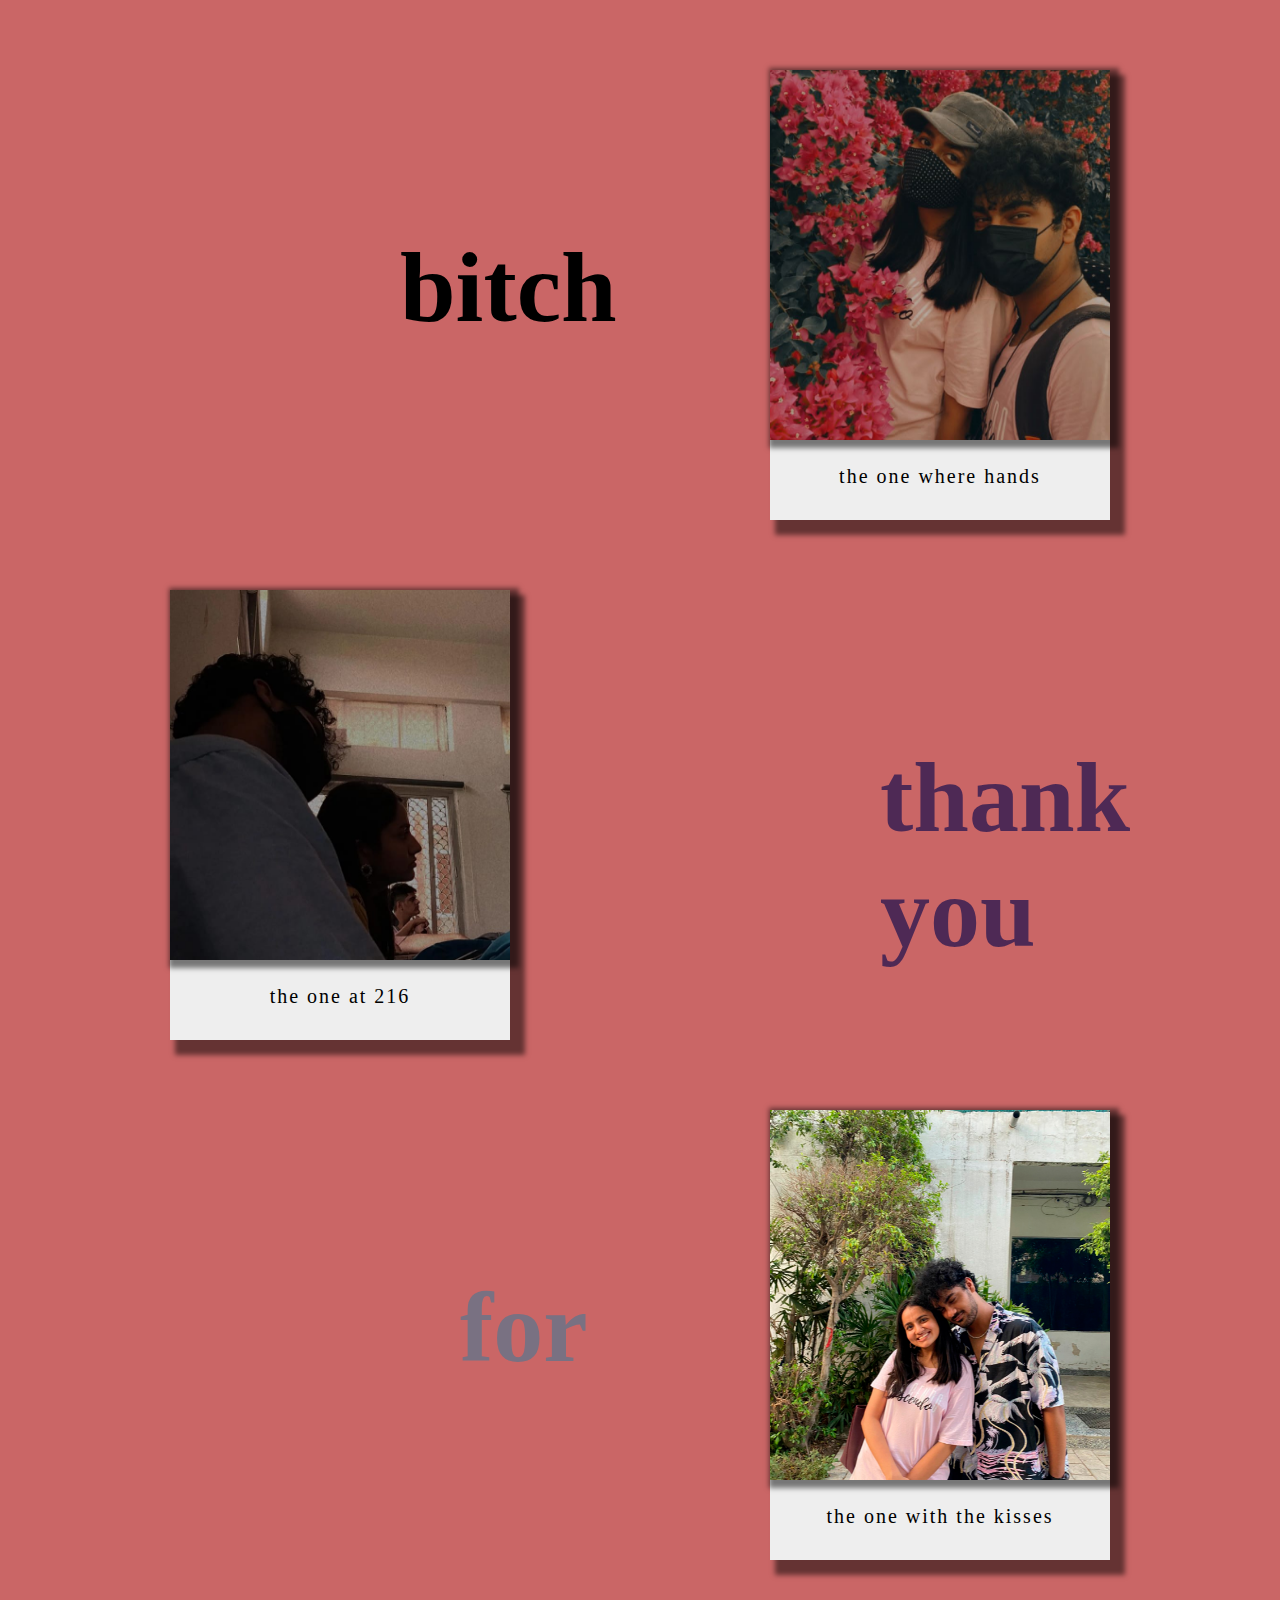
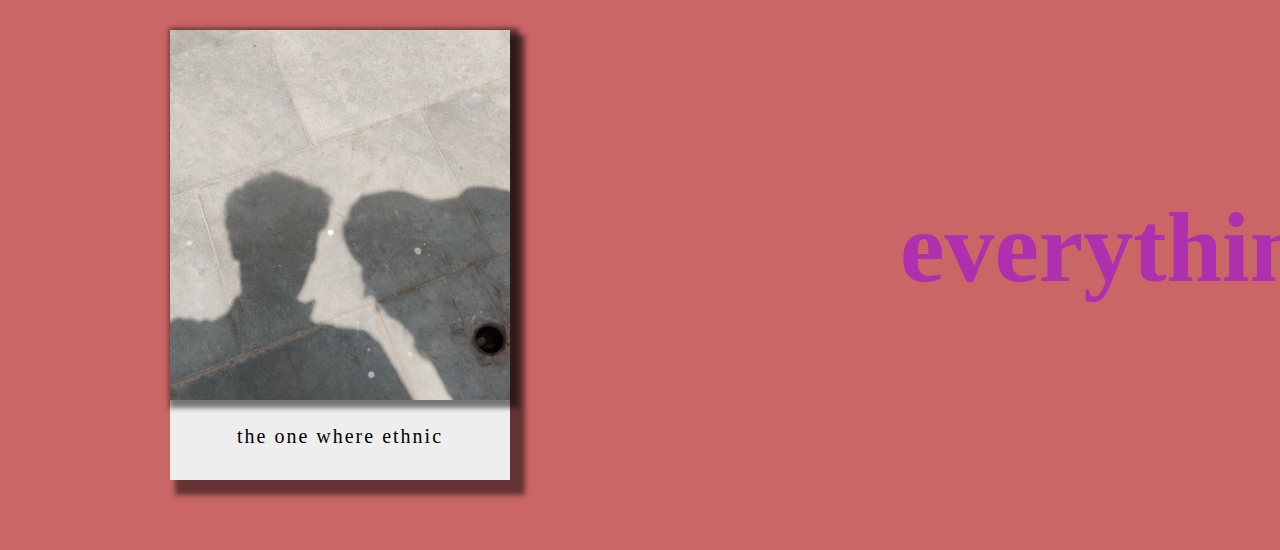
<file: her.html>
<!DOCTYPE html>
<html lang="en">
<head>
    <meta charset="UTF-8">
    <meta http-equiv="X-UA-Compatible" content="IE=edge">
    <meta name="viewport" content="width=device-width, initial-scale=1.0">
    <title>Document</title>
    <link rel="stylesheet" href="herstyles.css">
    <link rel="stylesheet" href="CSS/utils.css">
    <script src="JS/heranimate.js" type="module" defer></script>

</head>
<body>
    <div class="you">bitch</div>
    <div class="cards card-one">
        <div class="the-image image-one"></div>
        <div class="the-text text-one">the one where hands</div>
    </div>
    <div class="make">thank you</div>
    <div class="cards card-two">
        <div class="the-image image-two"></div>
        <div class="the-text text-two">the one at 216</div>
    </div>
    <div class="me">for</div>
    <div class="cards card-three">
        <div class="the-image image-three"></div>
        <div class="the-text text-three">the one with the kisses</div>
    </div>
    <div class="happiest">everything</div>
    <div class="cards card-four">
        <div class="the-image image-four"></div>
        <div class="the-text text-four">the one where ethnic</div>
    </div>
    
</body>
</html>
</file>
<file: herstyles.css>
body {
    background-color: rgba(183, 49, 49, 0.74);
}

.cards {
    height: 45rem;
    width: 34rem;
    background-color: #eee;
    box-shadow: 1rem 1rem 0.5rem 0.5rem rgba(0, 0, 0, 0.5);
    margin: 7rem auto;
}

.card-one,
.card-three {
    position: relative;
    left: 30rem;
}

.card-two,
.card-four {
    position: relative;
    right: 30rem;
}

.the-image {
    box-shadow: 0.4rem 0.3rem 0.5rem 0.5rem rgba(0, 0, 0, 0.5);
    object-fit: cover;
    height: 37rem;
    width: 34rem;
}

.image-one {
    background: url(Images/pinkpriv.jpg);
    background-position: center;
    background-repeat: no-repeat;
    background-size: cover;
    font-size: 2rem;
    text-align: center;
}

.the-text {
    font-size: 2rem;
    letter-spacing: 0.2rem;
    height: 8rem;
    width: 34rem;
    text-align: center;
    padding: 2.5rem;
}

.you {
    position: absolute;
    font-size: 10rem;
    font-weight: 800;
    text-transform: lowercase;
    top: 23rem;
    left: 40rem;
}

.image-two {
    background: url(Images/darkpriv.jpg);
    background-position: center;
    background-repeat: no-repeat;
    background-size: cover;
}

.make{
    position: absolute;
    font-size: 10rem;
    font-weight: 800;
    text-transform: lowercase;
    top: 74rem;
    left: 88rem;
    transform-origin: left;
    color: #1f124fb8;
}

.image-three {
    background: url(Images/priviii.jpg);
    background-position: center;
    background-repeat: no-repeat;
    background-size: cover;
}

.me{
    position: absolute;
    font-size: 10rem;
    font-weight: 800;
    text-transform: lowercase;
    top: 127rem;
    left: 46rem;
    transform-origin: right;
    color: #797182;
}

.image-four {
    background: url(Images/pricshadow.jpg);
    background-position: center;
    background-repeat: no-repeat;
    background-size: cover;
}

.happiest{
    position: absolute;
    font-size: 10rem;
    font-weight: 800;
    text-transform: lowercase;
    top: 179rem;
    left: 90rem;
    color: #ae30ae;
}
</file>
<file: CSS/utils.css>
@import url('https://fonts.googleapis.com/css2?family=Montserrat:wght@100;200;300;400;500&family=Roboto:wght@100&display=swap');
@import url('https://fonts.googleapis.com/css2?family=Raleway:ital,wght@0,100;0,200;0,300;1,100;1,200&display=swap');


*,
*::before,
*::after{
    margin: 0;
    padding: 0;
    box-sizing: border-box;
}

html{
    overflow-x: hidden;
    font-size: 62.5%;
}

.text_center{
    display: flex;
    justify-content: center;
    align-content: center;
}
</file>
